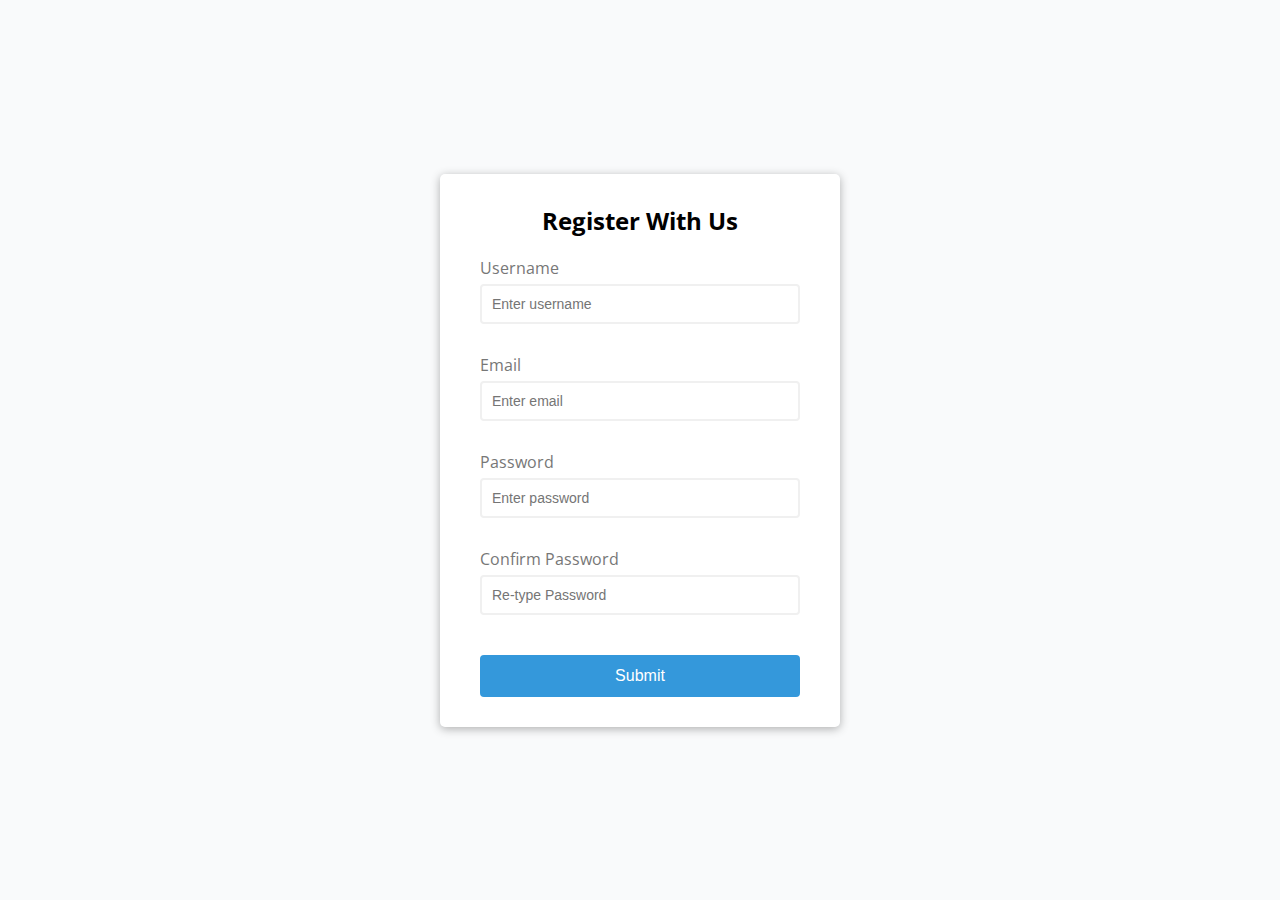
<file: 01.Form Validator/index.html>
<!DOCTYPE html>
<html lang="en">
  <head>
    <meta charset="UTF-8" />
    <meta http-equiv="X-UA-Compatible" content="IE=edge" />
    <meta name="viewport" content="width=device-width, initial-scale=1.0" />
    <link rel="stylesheet" href="style.css" />
    <title>Form Validator</title>
  </head>
  <body>
    <div class="container">
      <form id="form" class="form">
        <h2>Register With Us</h2>
        <div class="form-control">
          <label for="username">Username</label>
          <input type="text" id="username" placeholder="Enter username" />
          <small>Error message</small>
        </div>
        <div class="form-control">
          <label for="email">Email</label>
          <input type="text" id="email" placeholder="Enter email" />
          <small>Error message</small>
        </div>
        <div class="form-control">
          <label for="password">Password</label>
          <input type="password" id="password" placeholder="Enter password" />
          <small>Error message</small>
        </div>
        <div class="form-control">
          <label for="password2">Confirm Password</label>
          <input
            type="password"
            id="password2"
            placeholder="Re-type Password"
          />
          <small>Error message</small>
        </div>
        <button type="submit">Submit</button>
      </form>
    </div>
    <script src="script.js"></script>
  </body>
</html>
</file>
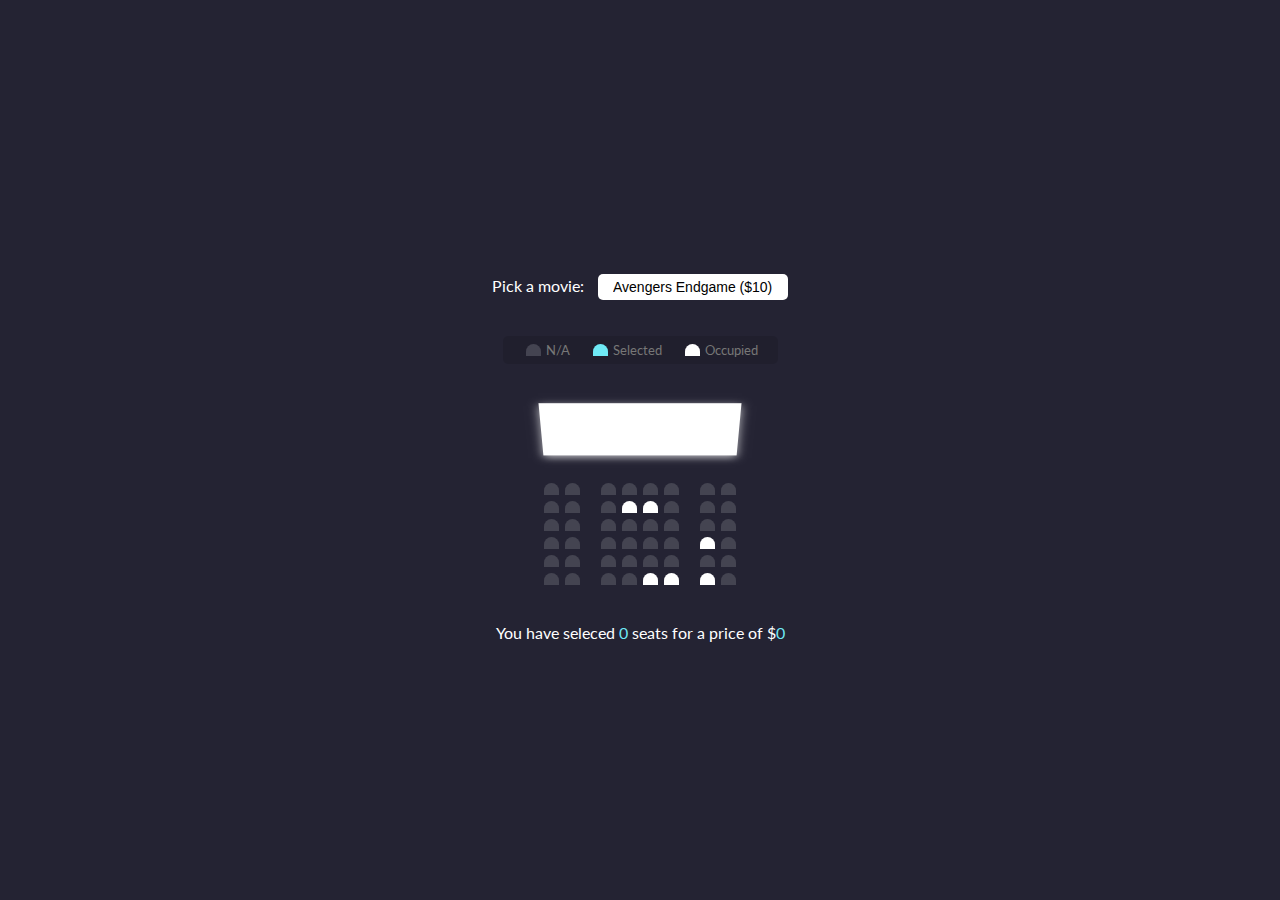
<file: 02.Movie Seat Booking/index.html>
<!DOCTYPE html>
<html lang="en">
  <head>
    <meta charset="UTF-8" />
    <meta http-equiv="X-UA-Compatible" content="IE=edge" />
    <meta name="viewport" content="width=device-width, initial-scale=1.0" />
    <link rel="stylesheet" href="style.css" />
    <title>Movie Seat Booking</title>
  </head>
  <body>
    <div class="movie-container">
      <label>Pick a movie:</label>
      <select id="movie">
        <option value="10">Avengers Endgame ($10)</option>
        <option value="12">Joker ($12)</option>
        <option value="8">Toy Story 4 ($8)</option>
        <option value="9">The Lion King ($9)</option>
      </select>
    </div>

    <ul class="showcase">
      <li>
        <div class="seat"></div>
        <small>N/A</small>
      </li>
      <li>
        <div class="seat selected"></div>
        <small>Selected</small>
      </li>
      <li>
        <div class="seat occupied"></div>
        <small>Occupied</small>
      </li>
    </ul>

    <div class="container">
      <div class="screen"></div>
      <div class="row">
        <div class="seat"></div>
        <div class="seat"></div>
        <div class="seat"></div>
        <div class="seat"></div>
        <div class="seat"></div>
        <div class="seat"></div>
        <div class="seat"></div>
        <div class="seat"></div>
      </div>
      <div class="row">
        <div class="seat"></div>
        <div class="seat"></div>
        <div class="seat"></div>
        <div class="seat occupied"></div>
        <div class="seat occupied"></div>
        <div class="seat"></div>
        <div class="seat"></div>
        <div class="seat"></div>
      </div>
      <div class="row">
        <div class="seat"></div>
        <div class="seat"></div>
        <div class="seat"></div>
        <div class="seat"></div>
        <div class="seat"></div>
        <div class="seat"></div>
        <div class="seat"></div>
        <div class="seat"></div>
      </div>
      <div class="row">
        <div class="seat"></div>
        <div class="seat"></div>
        <div class="seat"></div>
        <div class="seat"></div>
        <div class="seat"></div>
        <div class="seat"></div>
        <div class="seat occupied"></div>
        <div class="seat"></div>
      </div>
      <div class="row">
        <div class="seat"></div>
        <div class="seat"></div>
        <div class="seat"></div>
        <div class="seat"></div>
        <div class="seat"></div>
        <div class="seat"></div>
        <div class="seat"></div>
        <div class="seat"></div>
      </div>
      <div class="row">
        <div class="seat"></div>
        <div class="seat"></div>
        <div class="seat"></div>
        <div class="seat"></div>
        <div class="seat occupied"></div>
        <div class="seat occupied"></div>
        <div class="seat occupied"></div>
        <div class="seat"></div>
      </div>
    </div>

    <p class="text">
      You have seleced <span id="count">0</span> seats for a price of $<span
        id="total"
      >
        0
      </span>
    </p>

    <script src="script.js"></script>
  </body>
</html>
</file>
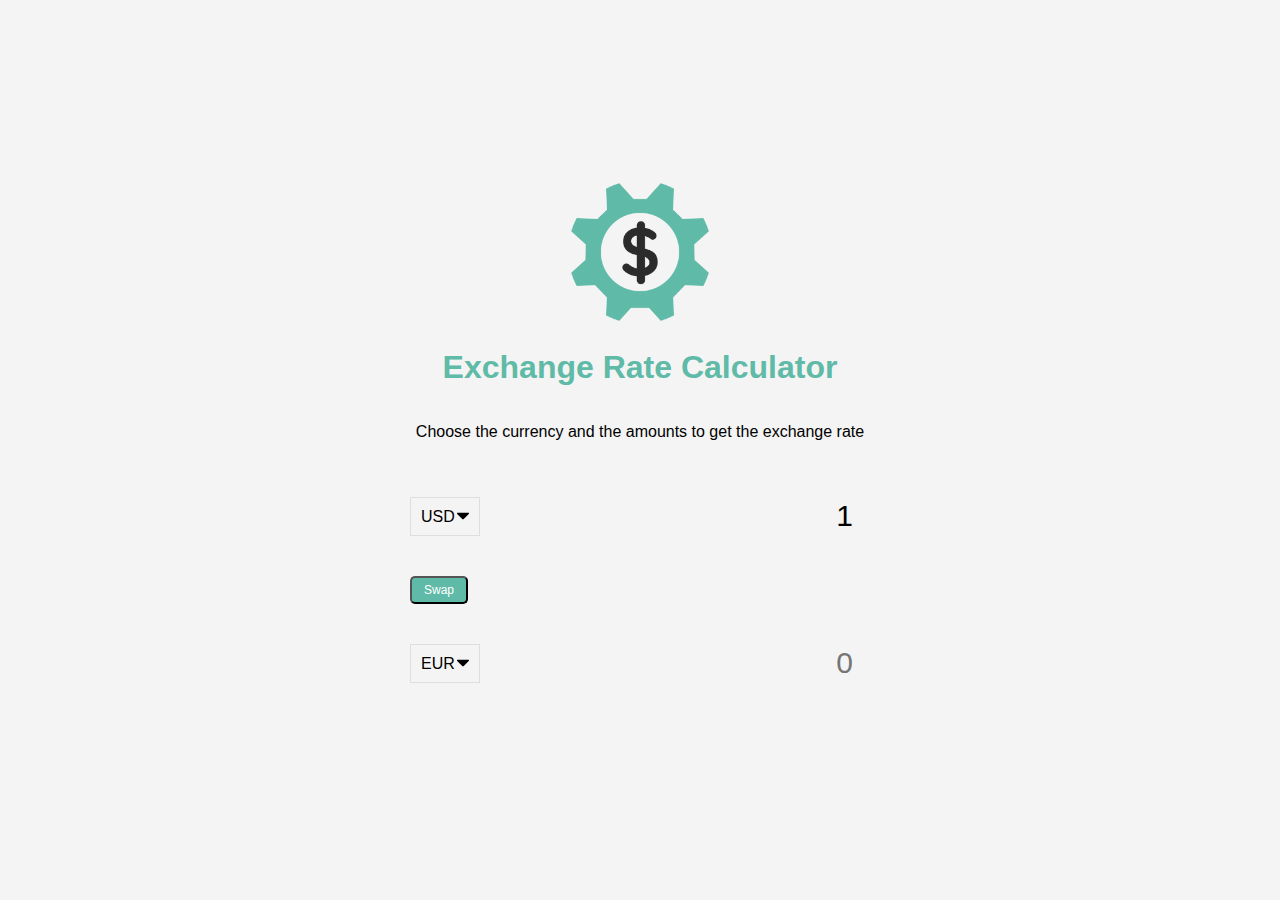
<file: 04.Exchange Rate Calculator/index.html>
<!DOCTYPE html>
<html lang="en">
  <head>
    <meta charset="UTF-8" />
    <meta name="viewport" content="width=device-width, initial-scale=1.0" />
    <meta http-equiv="X-UA-Compatible" content="ie=edge" />
    <title>Exchange Rate Calculator</title>
    <link rel="stylesheet" href="style.css" />
  </head>
  <body>
    <img src="img/money.png" alt="" class="money-img" />
    <h1>Exchange Rate Calculator</h1>
    <p>Choose the currency and the amounts to get the exchange rate</p>

    <div class="container">
      <div class="currency">
        <select id="currency-one">
          <option value="AED">AED</option>
          <option value="ARS">ARS</option>
          <option value="AUD">AUD</option>
          <option value="BGN">BGN</option>
          <option value="BRL">BRL</option>
          <option value="BSD">BSD</option>
          <option value="CAD">CAD</option>
          <option value="CHF">CHF</option>
          <option value="CLP">CLP</option>
          <option value="CNY">CNY</option>
          <option value="COP">COP</option>
          <option value="CZK">CZK</option>
          <option value="DKK">DKK</option>
          <option value="DOP">DOP</option>
          <option value="EGP">EGP</option>
          <option value="EUR">EUR</option>
          <option value="FJD">FJD</option>
          <option value="GBP">GBP</option>
          <option value="GTQ">GTQ</option>
          <option value="HKD">HKD</option>
          <option value="HRK">HRK</option>
          <option value="HUF">HUF</option>
          <option value="IDR">IDR</option>
          <option value="ILS">ILS</option>
          <option value="INR">INR</option>
          <option value="ISK">ISK</option>
          <option value="JPY">JPY</option>
          <option value="KRW">KRW</option>
          <option value="KZT">KZT</option>
          <option value="MXN">MXN</option>
          <option value="MYR">MYR</option>
          <option value="NOK">NOK</option>
          <option value="NZD">NZD</option>
          <option value="PAB">PAB</option>
          <option value="PEN">PEN</option>
          <option value="PHP">PHP</option>
          <option value="PKR">PKR</option>
          <option value="PLN">PLN</option>
          <option value="PYG">PYG</option>
          <option value="RON">RON</option>
          <option value="RUB">RUB</option>
          <option value="SAR">SAR</option>
          <option value="SEK">SEK</option>
          <option value="SGD">SGD</option>
          <option value="THB">THB</option>
          <option value="TRY">TRY</option>
          <option value="TWD">TWD</option>
          <option value="UAH">UAH</option>
          <option value="USD" selected>USD</option>
          <option value="UYU">UYU</option>
          <option value="VND">VND</option>
          <option value="ZAR">ZAR</option>
        </select>
        <input type="number" id="amount-one" placeholder="0" value="1" />
      </div>

      <div class="swap-rate-container">
        <button class="btn" id="swap">Swap</button>
        <div class="rate" id="rate"></div>
      </div>

      <div class="currency">
        <select id="currency-two">
          <option value="AED">AED</option>
          <option value="ARS">ARS</option>
          <option value="AUD">AUD</option>
          <option value="BGN">BGN</option>
          <option value="BRL">BRL</option>
          <option value="BSD">BSD</option>
          <option value="CAD">CAD</option>
          <option value="CHF">CHF</option>
          <option value="CLP">CLP</option>
          <option value="CNY">CNY</option>
          <option value="COP">COP</option>
          <option value="CZK">CZK</option>
          <option value="DKK">DKK</option>
          <option value="DOP">DOP</option>
          <option value="EGP">EGP</option>
          <option value="EUR" selected>EUR</option>
          <option value="FJD">FJD</option>
          <option value="GBP">GBP</option>
          <option value="GTQ">GTQ</option>
          <option value="HKD">HKD</option>
          <option value="HRK">HRK</option>
          <option value="HUF">HUF</option>
          <option value="IDR">IDR</option>
          <option value="ILS">ILS</option>
          <option value="INR">INR</option>
          <option value="ISK">ISK</option>
          <option value="JPY">JPY</option>
          <option value="KRW">KRW</option>
          <option value="KZT">KZT</option>
          <option value="MXN">MXN</option>
          <option value="MYR">MYR</option>
          <option value="NOK">NOK</option>
          <option value="NZD">NZD</option>
          <option value="PAB">PAB</option>
          <option value="PEN">PEN</option>
          <option value="PHP">PHP</option>
          <option value="PKR">PKR</option>
          <option value="PLN">PLN</option>
          <option value="PYG">PYG</option>
          <option value="RON">RON</option>
          <option value="RUB">RUB</option>
          <option value="SAR">SAR</option>
          <option value="SEK">SEK</option>
          <option value="SGD">SGD</option>
          <option value="THB">THB</option>
          <option value="TRY">TRY</option>
          <option value="TWD">TWD</option>
          <option value="UAH">UAH</option>
          <option value="USD">USD</option>
          <option value="UYU">UYU</option>
          <option value="VND">VND</option>
          <option value="ZAR">ZAR</option>
        </select>
        <input type="number" id="amount-two" placeholder="0" />
      </div>
    </div>

    <script src="script.js"></script>
  </body>
</html>
</file>
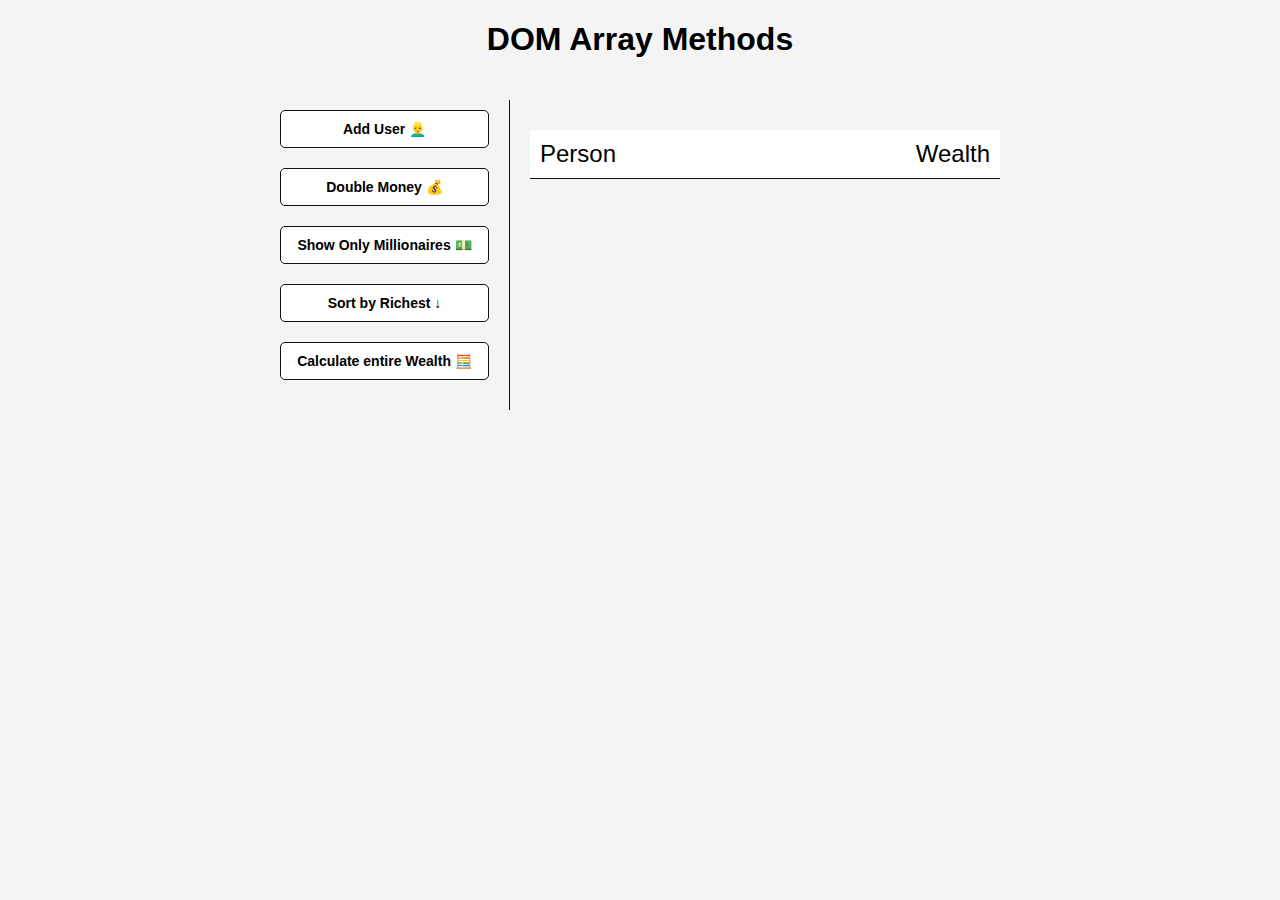
<file: 05.Dom Array/index.html>
<!DOCTYPE html>
<html lang="en">
  <head>
    <meta charset="UTF-8" />
    <meta name="viewport" content="width=device-width, initial-scale=1.0" />
    <meta http-equiv="X-UA-Compatible" content="ie=edge" />
    <link rel="stylesheet" href="style.css" />
    <title>DOM Array Methods</title>
  </head>
  <body>
    <h1>DOM Array Methods</h1>

    <div class="container">
      <aside>
        <button id="add-user">Add User 👱‍♂️</button>
        <button id="double">Double Money 💰</button>
        <button id="show-millionaires">Show Only Millionaires 💵</button>
        <button id="sort">Sort by Richest ↓</button>
        <button id="calculate-wealth">Calculate entire Wealth 🧮</button>
      </aside>

      <main id="main">
        <h2><strong>Person</strong> Wealth</h2>
      </main>
    </div>

    <script src="script.js"></script>
  </body>
</html>
</file>
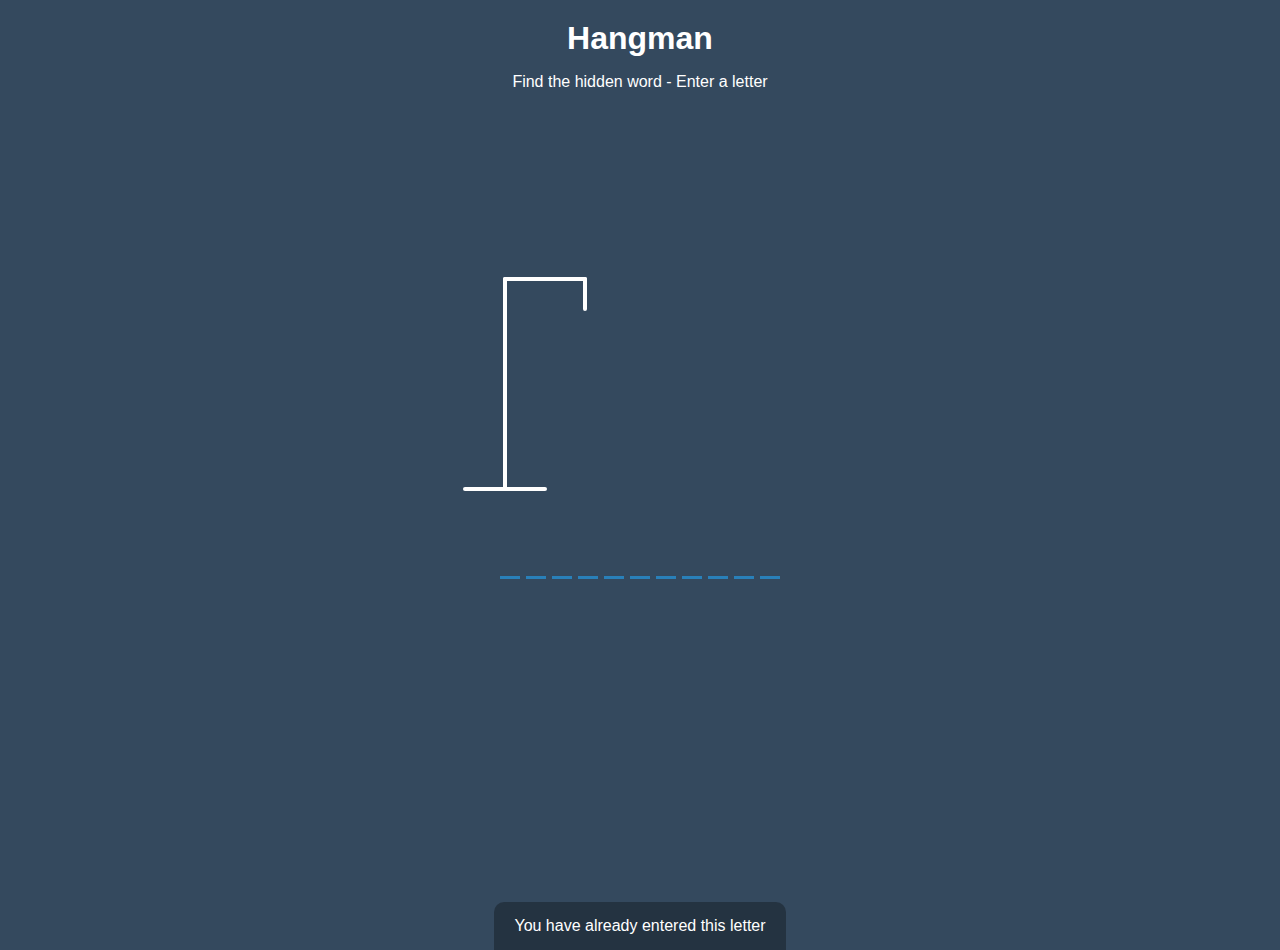
<file: 07.Hang Man/index.html>
<!DOCTYPE html>
<html lang="en">
  <head>
    <meta charset="UTF-8" />
    <meta http-equiv="X-UA-Compatible" content="IE=edge" />
    <meta name="viewport" content="width=device-width, initial-scale=1.0" />
    <link rel="stylesheet" href="style.css" />
    <title>Document</title>
  </head>
  <body>
    <h1>Hangman</h1>
    <p>Find the hidden word - Enter a letter</p>
    <div class="game-container">
      <svg height="250" width="200" class="figure-container">
        <!-- Rod -->
        <line x1="60" y1="20" x2="140" y2="20"></line>
        <line x1="140" y1="20" x2="140" y2="50"></line>
        <line x1="60" y1="20" x2="60" y2="230"></line>
        <line x1="20" y1="230" x2="100" y2="230"></line>
        <!-- Head -->
        <circle cx="140" cy="70" r="20" class="figure-part"></circle>
        <!-- Body -->
        <line x1="140" y1="90" x2="140" y2="150" class="figure-part"></line>
        <!-- Arms -->
        <line x1="140" y1="120" x2="120" y2="100" class="figure-part"></line>
        <line x1="140" y1="120" x2="160" y2="100" class="figure-part"></line>
        <!-- Legs -->
        <line x1="140" y1="150" x2="120" y2="180" class="figure-part"></line>
        <line x1="140" y1="150" x2="160" y2="180" class="figure-part"></line>
      </svg>
      <div class="wrong-letters-container">
        <div class="" id="wrong-letters"></div>
      </div>
      <div class="word" id="word"></div>
    </div>
    <!-- Container for final message -->
    <div class="popup-container" id="popup-container">
      <div class="popup">
        <h2 id="final-message"></h2>
        <button id="play-button">Play Again</button>
      </div>
    </div>
    <!--Notiifcation-->
    <div class="notification-container" id="notification-container">
      <p>You have already entered this letter</p>
    </div>
    <script src="script.js"></script>
  </body>
</html>
</file>
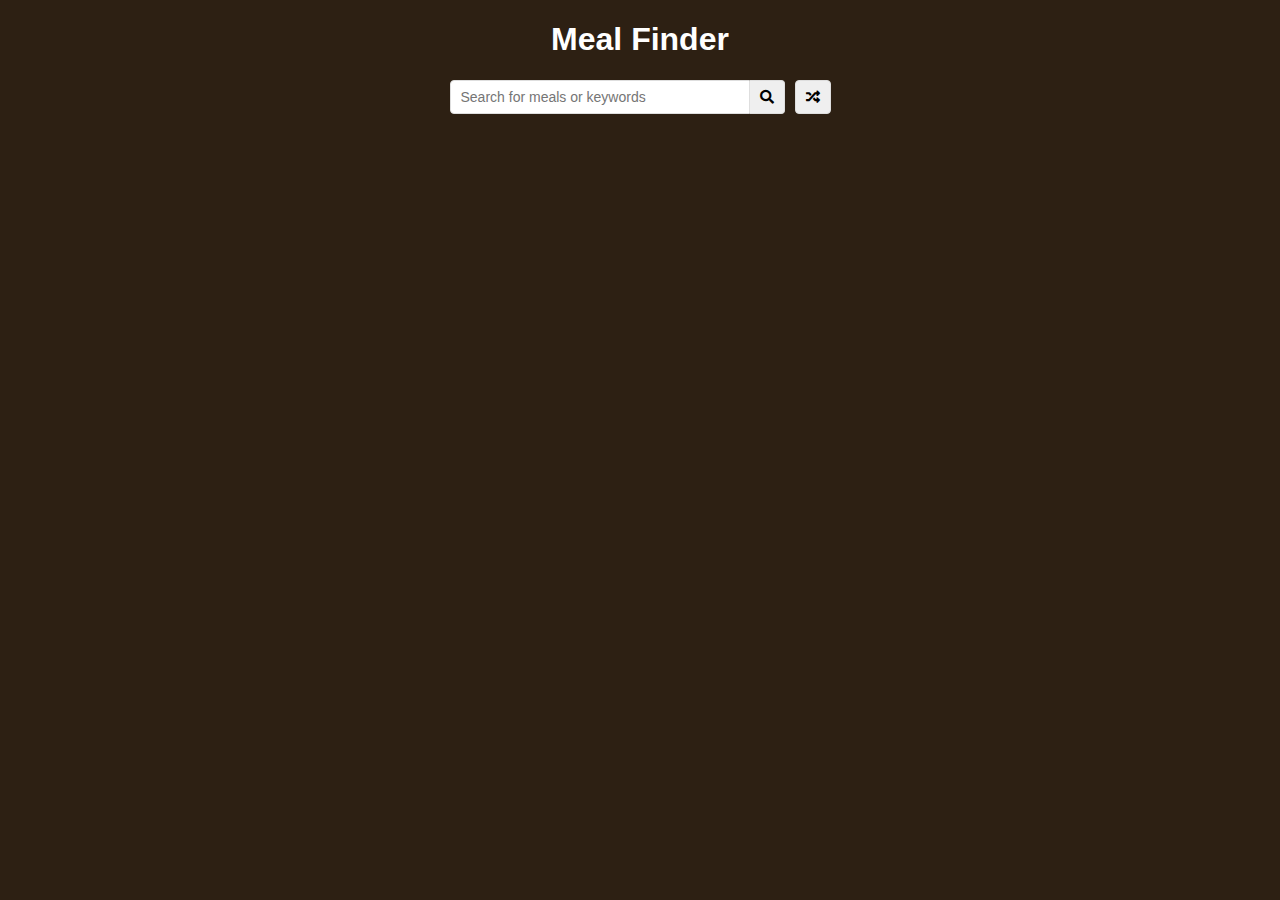
<file: 08.Meal Finder/index.html>
<!DOCTYPE html>
<html lang="en">
  <head>
    <meta charset="UTF-8" />
    <meta http-equiv="X-UA-Compatible" content="IE=edge" />
    <meta name="viewport" content="width=device-width, initial-scale=1.0" />
    <link rel="stylesheet" href="style.css" />
    <link
      rel="stylesheet"
      href="    https://cdnjs.cloudflare.com/ajax/libs/font-awesome/5.15.3/css/all.min.css"
    />

    <title>Meal Finder</title>
  </head>
  <body>
    <div class="container">
      <h1>Meal Finder</h1>
      <div class="flex">
        <form class="flex" id="submit">
          <input
            type="text"
            name=""
            placeholder="Search for meals or keywords"
            id="search"
          />
          <button class="search-btn" type="submit">
            <i class="fas fa-search"></i>
          </button>
        </form>
        <button class="random-btn" id="random">
          <i class="fas fa-random"></i>
        </button>
      </div>
      <div id="result-heading"></div>
      <div id="meals" class="meals"></div>
      <div id="single-meal"></div>
    </div>
    <script src="script.js"></script>
  </body>
</html>
</file>
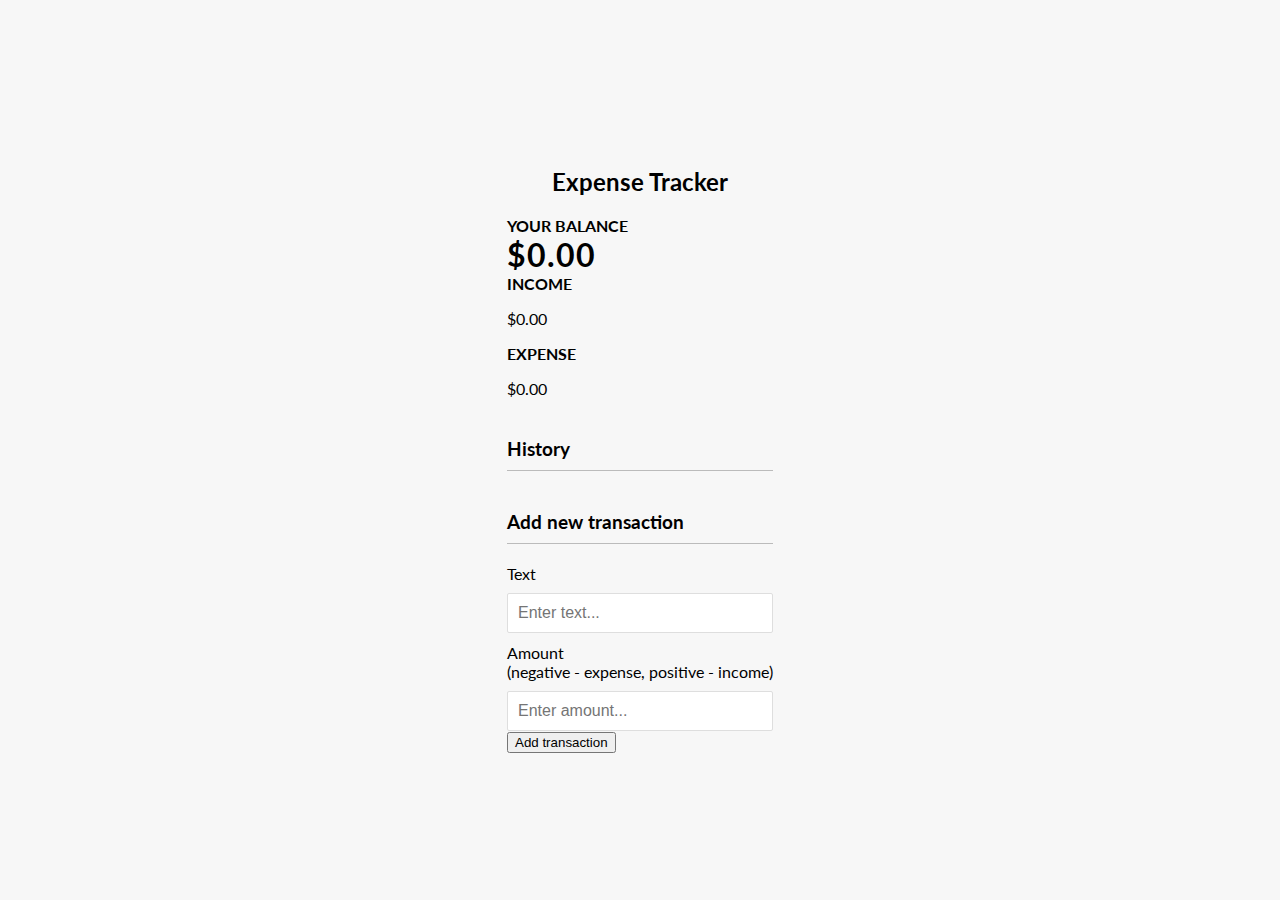
<file: 09.Expense Tracker/index.html>
<!DOCTYPE html>
<html lang="en">
  <head>
    <meta charset="UTF-8" />
    <meta name="viewport" content="width=device-width, initial-scale=1.0" />
    <meta http-equiv="X-UA-Compatible" content="ie=edge" />
    <link rel="stylesheet" href="style.css" />
    <title>Expense Tracker</title>
  </head>
  <body>
    <h2>Expense Tracker</h2>

    <div className="container">
      <h4>Your Balance</h4>
      <h1 id="balance">$0.00</h1>

      <div className="inc-exp-container">
        <div>
          <h4>Income</h4>
          <p id="money-plus" className="money plus">+$0.00</p>
        </div>
        <div>
          <h4>Expense</h4>
          <p id="money-minus" className="money minus">-$0.00</p>
        </div>
      </div>

      <h3>History</h3>
      <ul id="list" className="list">
        <!-- <li className="minus">
          Cash <span>-$400</span><button className="delete-btn">x</button>
        </li> -->
      </ul>

      <h3>Add new transaction</h3>
      <form id="form">
        <div className="form-control">
          <label htmlFor="text">Text</label>
          <input type="text" id="text" placeholder="Enter text..." />
        </div>
        <div className="form-control">
          <label htmlFor="amount"
            >Amount <br />
            (negative - expense, positive - income)</label
          >
          <input type="number" id="amount" placeholder="Enter amount..." />
        </div>
        <button className="btn">Add transaction</button>
      </form>
    </div>

    <script src="script.js"></script>
  </body>
</html>
</file>
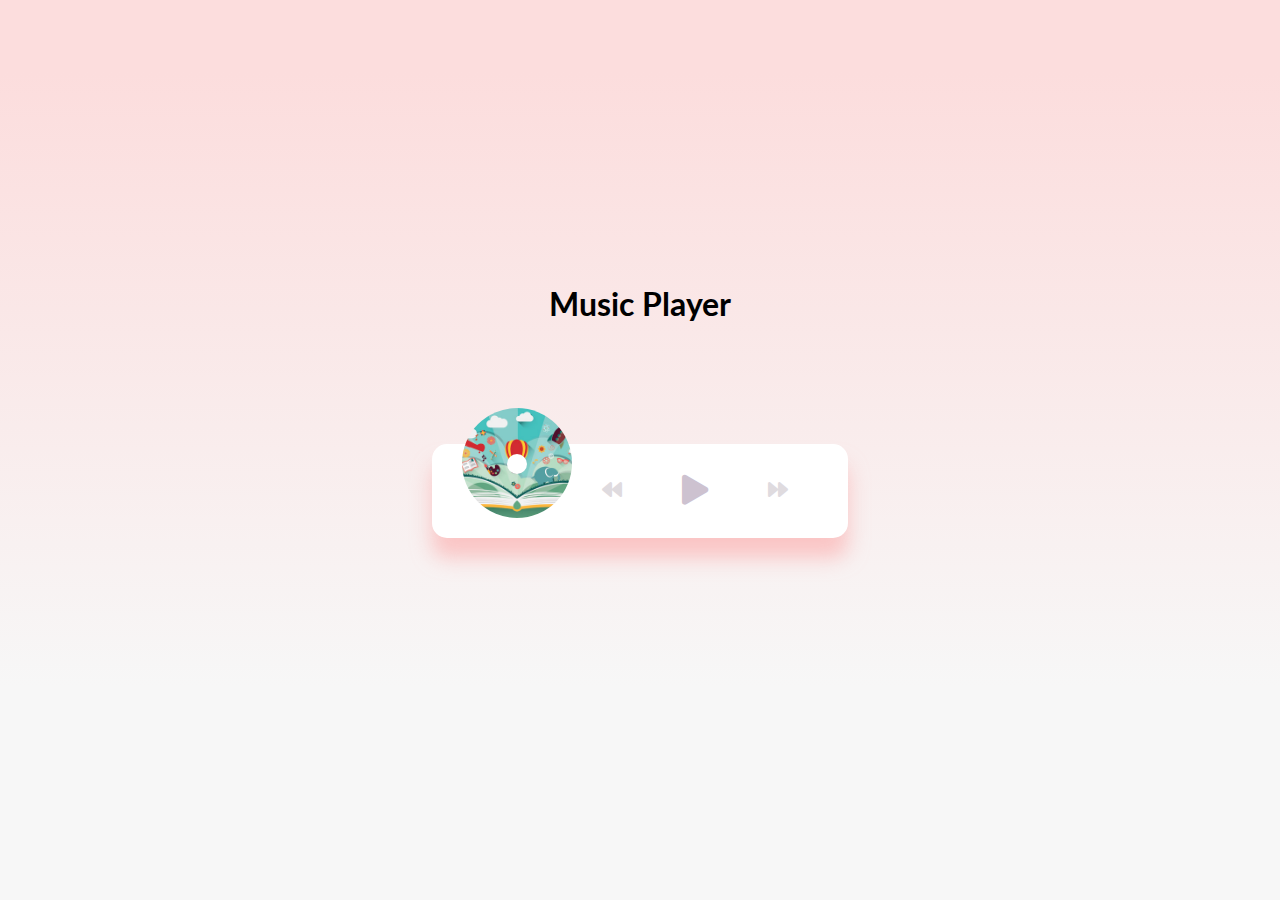
<file: 10.Music Player/index.html>
<!DOCTYPE html>
<html lang="en">
  <head>
    <meta charset="UTF-8" />
    <meta name="viewport" content="width=device-width, initial-scale=1.0" />
    <meta http-equiv="X-UA-Compatible" content="ie=edge" />
    <link
      rel="stylesheet"
      href="https://cdnjs.cloudflare.com/ajax/libs/font-awesome/5.10.2/css/all.min.css"
    />
    <link rel="stylesheet" href="style.css" />
    <title>Music Player</title>
  </head>
  <body>
    <h1>Music Player</h1>

    <div class="music-container" id="music-container">
      <div class="music-info">
        <h4 id="title"></h4>
        <div class="progress-container" id="progress-container">
          <div class="progress" id="progress"></div>
        </div>
      </div>

      <audio src="music/ukulele.mp3" id="audio"></audio>

      <div class="img-container">
        <img src="images/ukulele.jpg" alt="music-cover" id="cover" />
      </div>
      <div class="navigation">
        <button id="prev" class="action-btn">
          <i class="fas fa-backward"></i>
        </button>
        <button id="play" class="action-btn action-btn-big">
          <i class="fas fa-play"></i>
        </button>
        <button id="next" class="action-btn">
          <i class="fas fa-forward"></i>
        </button>
      </div>
    </div>

    <script src="script.js"></script>
  </body>
</html>
</file>
<file: 01.Form Validator/style.css>
@import url("https://fonts.googleapis.com/css2?family=Open+Sans:wght@300&display=swap");

:root {
  --success-color: #2ecc71;
  --error-color: #e74c3c;
}

* {
  box-sizing: border-box;
}

body {
  background-color: #f9fafb;
  font-family: "Open Sans", sans-serif;
  display: flex;
  align-items: center;
  justify-content: center;
  min-height: 100vh;
  margin: 0px;
}

.container {
  background-color: white;
  border-radius: 5px;
  box-shadow: 0 2px 10px rgba(0, 0, 0, 0.3);
  width: 400px;
}

h2 {
  text-align: center;
  margin: 0 0 20px;
}

.form {
  padding: 30px 40px;
}

.form-control {
  margin-bottom: 10px;
  padding-bottom: 20px;
  position: relative;
}

.form-control label {
  color: #777;
  display: block;
  margin-bottom: 5px;
}

.form-control input {
  border: 2px solid #f0f0f0;
  border-radius: 4px;
  display: block;
  width: 100%;
  padding: 10px;
  font-size: 14px;
}

.form-control input:focus {
  outline: 0;
  border-color: #777;
}

.form-control.success input {
  border-color: var(--success-color);
}

.form-control.error input {
  border-color: var(--error-color);
}

.form-control small {
  color: var(--error-color);
  position: absolute;
  bottom: 0;
  left: 0;
  visibility: hidden;
}

.form-control.error small {
  visibility: visible;
}

.form button {
  cursor: pointer;
  background-color: #3498db;
  border: 2px solid #3498db;
  border-radius: 4px;
  color: #fff;
  display: block;
  font-size: 16px;
  padding: 10px;
  margin-top: 20px;
  width: 100%;
}
</file>
<file: 02.Movie Seat Booking/style.css>
@import url("https://fonts.googleapis.com/css2?family=Lato:wght@100&display=swap");

* {
  box-sizing: border-box;
}

body {
  background-color: #242333;
  display: flex;
  color: #fff;
  flex-direction: column;
  align-items: center;
  justify-content: center;
  height: 100vh;
  font-family: "Lato", sans-serif;
  margin: 0px;
}

.movie-container {
  margin: 20px 0px;
}

.movie-container select {
  background-color: #fff;
  border: 0;
  border-radius: 5px;
  font-size: 14px;
  margin-left: 10px;
  padding: 5px 15px 5px 15px;
  -moz-appearance: none;
  -webkit-appearance: none;
  appearance: none;
}

.container {
  perspective: 1000px;
  margin-bottom: 30px;
}

.seat {
  background-color: #444451;
  height: 12px;
  width: 15px;
  margin: 3px;
  border-top-left-radius: 10px;
  border-top-right-radius: 10px;
}

.seat.selected {
  background-color: #6feaf6;
}

.seat.occupied {
  background-color: #fff;
}

.seat:nth-of-type(2) {
  margin-right: 18px;
}

.seat:nth-last-of-type(2) {
  margin-left: 18px;
}

.seat:not(.occupied):hover {
  cursor: pointer;
  transform: scale(1.2);
}

.showcase .seat:not(.occupied):hover {
  cursor: default;
  transform: scale(1);
}

.showcase {
  background-color: rgba(0, 0, 0, 0.1);
  padding: 5px 10px;
  border-radius: 5px;
  color: #777;
  list-style: none;
  display: flex;
  justify-content: space-between;
}

.showcase li {
  display: flex;
  align-items: center;
  justify-content: center;
  margin: 0 10px;
}

.showcase li small {
  margin-left: 2px;
}

.row {
  display: flex;
}

.screen {
  background-color: #fff;
  height: 70px;
  width: 100%;
  margin: 15px 0;
  transform: rotateX(-45deg);
  box-shadow: 0 3px 10px rgba(255, 255, 255, 0.7);
}

p.text {
  margin: 5px 0;
}

p.text span {
  color: #6feaf6;
}
</file>
<file: 04.Exchange Rate Calculator/style.css>
:root {
  --primary-color: #5fbaa7;
}

* {
  box-sizing: border-box;
}

body {
  background-color: #f4f4f4;
  font-family: Arial, Helvetica, sans-serif;
  display: flex;
  flex-direction: column;
  align-items: center;
  justify-content: center;
  height: 100vh;
  margin: 0;
  padding: 20px;
}

h1 {
  color: var(--primary-color);
}

p {
  text-align: center;
}

.btn {
  color: #fff;
  background-color: var(--primary-color);
  cursor: pointer;
  border-radius: 5px;
  font-size: 12px;
  padding: 5px 12px;
}

.money-img {
  width: 150px;
}

.currency {
  padding: 40px 0;
  display: flex;
  align-items: center;
  justify-content: space-between;
}

.currency select {
  padding: 10px 20px 10px 10px;
  -moz-appearance: none;
  -webkit-appearance: none;
  appearance: none;
  border: 1px solid #dedede;
  font-size: 16px;
  background: transparent;
  background-image: url("data:image/svg+xml;charset=US-ASCII,%3Csvg%20xmlns%3D%22http%3A%2F%2Fwww.w3.org%2F2000%2Fsvg%22%20width%3D%22292.4%22%20height%3D%22292.4%22%3E%3Cpath%20fill%3D%22%20000002%22%20d%3D%22M287%2069.4a17.6%2017.6%200%200%200-13-5.4H18.4c-5%200-9.3%201.8-12.9%205.4A17.6%2017.6%200%200%200%200%2082.2c0%205%201.8%209.3%205.4%2012.9l128%20127.9c3.6%203.6%207.8%205.4%2012.8%205.4s9.2-1.8%2012.8-5.4L287%2095c3.5-3.5%205.4-7.8%205.4-12.8%200-5-1.9-9.2-5.5-12.8z%22%2F%3E%3C%2Fsvg%3E");
  background-position: right 10px top 50%, 0, 0;
  background-size: 12px auto, 100%;
  background-repeat: no-repeat;
}

.currency input {
  border: 0px;
  background: transparent;
  font-size: 30px;
  text-align: right;
}

.swap-rate-container {
  display: flex;
  align-items: center;
  justify-content: space-between;
}

.rate {
  color: var(--primary-color);
  font-size: 14px;
  pad: 0 10px;
}

select:focus,
input:focus,
button:focus {
  outline: 0;
}

@media (max-width: 600px) {
  .currency input {
    width: 200px;
  }
}
</file>
<file: 05.Dom Array/style.css>
* {
  box-sizing: border-box;
}

body {
  background-color: #f4f4f4;
  font-family: Arial, Helvetica, sans-serif;
  display: flex;
  flex-direction: column;
  align-items: center;
  min-height: 100vh;
  margin: 0;
}

.container {
  display: flex;
  padding: 20px;
  margin: 0 auto;
  max-width: 100%;
  width: 800px;
}

aside {
  padding: 10px 20px;
  width: 250px;
  border-right: 1px solid #111;
}

button {
  background-color: #fff;
  border: 1px solid #111;
  border-radius: 5px;
  cursor: pointer;
  display: block;
  width: 100%;
  padding: 10px;
  margin-bottom: 20px;
  font-weight: bold;
  font-size: 14px;
}

main {
  flex: 1;
  padding: 10px 20px;
}

h2 {
  background-color: #fff;
  border-bottom: 1px solid #111;
  padding: 10px;
  display: flex;
  justify-content: space-between;
  font-weight: 300;
  margin: 20px 0 0;
}

.person {
  display: flex;
  justify-content: space-between;
  font-size: 20px;
  margin-bottom: 10px;
}
</file>
<file: 07.Hang Man/style.css>
* {
  box-sizing: border-box;
}

body {
  background-color: #34495e;
  color: #fff;
  font-family: Arial, Helvetica, sans-serif;
  display: flex;
  flex-direction: column;
  align-items: center;
  height: 80vh;
  margin: 0;
  overflow: hidden;
}

h1 {
  margin: 20px 0 0;
}

.game-container {
  padding: 20px 30px;
  position: relative;
  margin: auto;
  height: 350px;
  width: 450px;
}

.figure-container {
  fill: transparent;
  stroke: #fff;
  stroke-width: 4px;
  stroke-linecap: round;
}

.figure-part {
  display: none;
}

.wrong-letters-container {
  position: absolute;
  top: 20px;
  right: 20px;
  display: flex;
  flex-direction: column;
  text-align: right;
}

.wrong-letters-container p {
  margin: 0 0 5px;
}
.wrong-letters-container span {
  font-size: 24px;
}

.word {
  display: flex;
  position: absolute;
  bottom: 10px;
  left: 50%;
  transform: translateX(-50%);
}

.letter {
  border-bottom: 3px solid #2980b9;
  display: inline-flex;
  font-size: 30px;
  align-items: center;
  justify-content: center;
  margin: 0 3px;
  height: 50px;
  width: 20px;
}

.popup-container {
  background-color: rgba(0, 0, 0, 0.3);
  position: fixed;
  top: 0;
  bottom: 0;
  left: 0;
  right: 0;
  display: none;
  /* display: none; */
  align-items: center;
  justify-content: center;
}

.popup {
  background-color: #2980b9;
  border-radius: 5px;
  box-shadow: 0 15px 10px 3px rgba(0, 0, 0, 0.1);
  padding: 20px;
  text-align: center;
}

.popup button {
  background-color: #fff;
  color: #2980b9;
  border: 0;
  margin-top: 20px;
  padding: 12px 20px;
  font-size: 16px;
}

.popup button:active {
  transform: scale(0.98);
}

.popup button:focus {
  outline: 0;
}

.notification-container {
  background-color: rgba(0, 0, 0, 0.3);
  border-radius: 10px 10px 0 0;
  padding: 15px 20px;
  position: absolute;
  bottom: -50px;
  transition: transform 0.3s ease-in-out;
}

.notification-container p {
  margin: 0;
}

.notification-container.show {
  transform: translateY(-50px);
}
</file>
<file: 08.Meal Finder/style.css>
* {
  box-sizing: border-box;
}

body {
  background: #2d2013;
  color: #fff;
  font-family: Verdana, Geneva, Tahoma, sans-serif;
  margin: 0;
}

.container {
  margin: auto;
  max-width: 800px;
  display: flex;
  flex-direction: column;
  align-items: center;
  justify-content: center;
  text-align: center;
}

.flex {
  display: flex;
}

input,
button {
  border: 1px solid #dedede;
  border-top-left-radius: 4px;
  border-bottom-left-radius: 4px;
  font-size: 14px;
  padding: 8px 10px;
  margin: 0px;
}

input[type='text'] {
  width: 300px;
}

.search-btn {
  cursor: pointer;
  border-left: 0;
  border-radius: 0px;
  border-top-right-radius: 4px;
  border-bottom-right-radius: 4px;
}

.random-btn {
  cursor: pointer;
  margin-left: 10px;
  border-top-right-radius: 4px;
  border-bottom-right-radius: 4px;
}

.meals {
  display: grid;
  grid-template-columns: repeat(4, 1fr);
  grid-gap: 20px;
  margin-top: 20px;
}

.meal {
  cursor: pointer;
  position: relative;
  height: 180px;
  width: 180px;
  text-align: center;
}

.meal img {
  width: 100%;
  height: 100%;
  border: 4px solid white;
  border-radius: 2px;
}

.meal-info {
  position: absolute;
  top: 0;
  left: 0;
  height: 100%;
  width: 100%;
  background: rgba(0, 0, 0, 0.7);
  display: flex;
  align-items: center;
  justify-content: center;
  transition: opacity 0.2s ease-in;
  opacity: 0;
}

.meal:hover .meal-info {
  opacity: 1;
}

.single-meal {
  margin: 30px auto;
  width: 70%;
}

.single-meal img {
  width: 300px;
  margin: 15px;
  border: 4px white solid;
  border-radius: 2px;
}

.single-meal-info {
  margin: 20px;
  padding: 10px;
  border: 2px #e09850 dashed;
  border-radius: 5px;
}

.single-meal p {
  margin: 0px;
  letter-spacing: 0.5px;
  line-height: 1.5;
}

.single-meal ul {
  padding-left: 0;
  list-style-type: none;
}

.single-meal ul li {
  border: 1px solid #ededed;
  border-radius: 5px;
  background-color: white;
  display: inline-block;
  color: #2d2013;
  font-size: 12px;
  font-weight: bold;
  padding: 5px;
  margin: 0 5px 5px 0;
}

@media (max-width: 800px) {
  .meals {
    grid-template-columns: repeat(3, 1fr);
  }
}
@media (max-width: 700px) {
  .meals {
    grid-template-columns: repeat(2, 1fr);
  }
  .meal {
    height: 200px;
    width: 200px;
  }
}
@media (max-width: 500px) {
  input[type='text'] {
    width: 100%;
  }

  .meals {
    grid-template-columns: repeat(1, 1fr);
  }

  .meal {
    height: 300px;
    width: 300px;
  }
}
</file>
<file: 09.Expense Tracker/style.css>
@import url('https://fonts.googleapis.com/css?family=Lato&display=swap');

:root {
  --box-shadow: 0 1px 3px rgba(0, 0, 0, 0.12), 0 1px 2px rgba(0, 0, 0, 0.24);
}

* {
  box-sizing: border-box;
}

body {
  background-color: #f7f7f7;
  display: flex;
  flex-direction: column;
  align-items: center;
  justify-content: center;
  min-height: 100vh;
  margin: 0;
  font-family: 'Lato', sans-serif;
}

.container {
  margin: 30px auto;
  width: 350px;
}

h1 {
  letter-spacing: 1px;
  margin: 0;
}

h3 {
  border-bottom: 1px solid #bbb;
  padding-bottom: 10px;
  margin: 40px 0 10px;
}

h4 {
  margin: 0;
  text-transform: uppercase;
}

.inc-exp-container {
  background-color: #fff;
  box-shadow: var(--box-shadow);
  padding: 20px;
  display: flex;
  justify-content: space-between;
  margin: 20px 0;
}

.inc-exp-container > div {
  flex: 1;
  text-align: center;
}

.inc-exp-container > div:first-of-type {
  border-right: 1px solid #dedede;
}

.money {
  font-size: 20px;
  letter-spacing: 1px;
  margin: 5px 0;
}

.money.plus {
  color: #2ecc71;
}

.money.minus {
  color: #c0392b;
}

label {
  display: inline-block;
  margin: 10px 0;
}

input[type='text'],
input[type='number'] {
  border: 1px solid #dedede;
  border-radius: 2px;
  display: block;
  font-size: 16px;
  padding: 10px;
  width: 100%;
}

.btn {
  cursor: pointer;
  background-color: #9c88ff;
  box-shadow: var(--box-shadow);
  color: #fff;
  border: 0;
  display: block;
  font-size: 16px;
  margin: 10px 0 30px;
  padding: 10px;
  width: 100%;
}

.btn:focus,
.delete-btn:focus {
  outline: 0;
}

.list {
  list-style-type: none;
  padding: 0;
  margin-bottom: 40px;
}

.list li {
  background-color: #fff;
  box-shadow: var(--box-shadow);
  color: #333;
  display: flex;
  justify-content: space-between;
  position: relative;
  padding: 10px;
  margin: 10px 0;
}

.list li.plus {
  border-right: 5px solid #2ecc71;
}

.list li.minus {
  border-right: 5px solid #c0392b;
}

.delete-btn {
  cursor: pointer;
  background-color: #e74c3c;
  border: 0;
  color: #fff;
  font-size: 20px;
  line-height: 20px;
  padding: 2px 5px;
  position: absolute;
  top: 50%;
  left: 0;
  transform: translate(-100%, -50%);
  opacity: 0;
  transition: opacity 0.3s ease;
}

.list li:hover .delete-btn {
  opacity: 1;
}
</file>
<file: 10.Music Player/style.css>
@import url('https://fonts.googleapis.com/css?family=Lato&display=swap');

* {
  box-sizing: border-box;
}

body {
  background-image: linear-gradient(
    0deg,
    rgba(247, 247, 247, 1) 23.8%,
    rgba(252, 221, 221, 1) 92%
  );
  height: 100vh;
  display: flex;
  flex-direction: column;
  align-items: center;
  justify-content: center;
  font-family: 'Lato', sans-serif;
  margin: 0;
}

.music-container {
  background-color: #fff;
  border-radius: 15px;
  box-shadow: 0 20px 20px 0 rgba(252, 169, 169, 0.6);
  display: flex;
  padding: 20px 30px;
  position: relative;
  margin: 100px 0;
  z-index: 10;
}

.img-container {
  position: relative;
  width: 110px;
}

.img-container::after {
  content: '';
  background-color: #fff;
  border-radius: 50%;
  position: absolute;
  bottom: 100%;
  left: 50%;
  width: 20px;
  height: 20px;
  transform: translate(-50%, 50%);
}

.img-container img {
  border-radius: 50%;
  object-fit: cover;
  height: 110px;
  width: inherit;
  position: absolute;
  bottom: 0;
  left: 0;
  animation: rotate 3s linear infinite;

  animation-play-state: paused;
}

.music-container.play .img-container img {
  animation-play-state: running;
}

@keyframes rotate {
  from {
    transform: rotate(0deg);
  }

  to {
    transform: rotate(360deg);
  }
}

.navigation {
  display: flex;
  align-items: center;
  justify-content: center;
  z-index: 1;
}

.action-btn {
  background-color: #fff;
  border: 0;
  color: #dfdbdf;
  font-size: 20px;
  cursor: pointer;
  padding: 10px;
  margin: 0 20px;
}

.action-btn.action-btn-big {
  color: #cdc2d0;
  font-size: 30px;
}

.action-btn:focus {
  outline: 0;
}

.music-info {
  background-color: rgba(255, 255, 255, 0.5);
  border-radius: 15px 15px 0 0;
  position: absolute;
  top: 0;
  left: 20px;
  width: calc(100% - 40px);
  padding: 10px 10px 10px 150px;
  opacity: 0;
  transform: translateY(0%);
  transition: transform 0.3s ease-in, opacity 0.3s ease-in;
  z-index: 0;
}

.music-container.play .music-info {
  opacity: 1;
  transform: translateY(-100%);
}

.music-info h4 {
  margin: 0;
}

.progress-container {
  background: #fff;
  border-radius: 5px;
  cursor: pointer;
  margin: 10px 0;
  height: 4px;
  width: 100%;
}

.progress {
  background-color: #fe8daa;
  border-radius: 5px;
  height: 100%;
  width: 0%;
  transition: width 0.1s linear;
}
</file>
